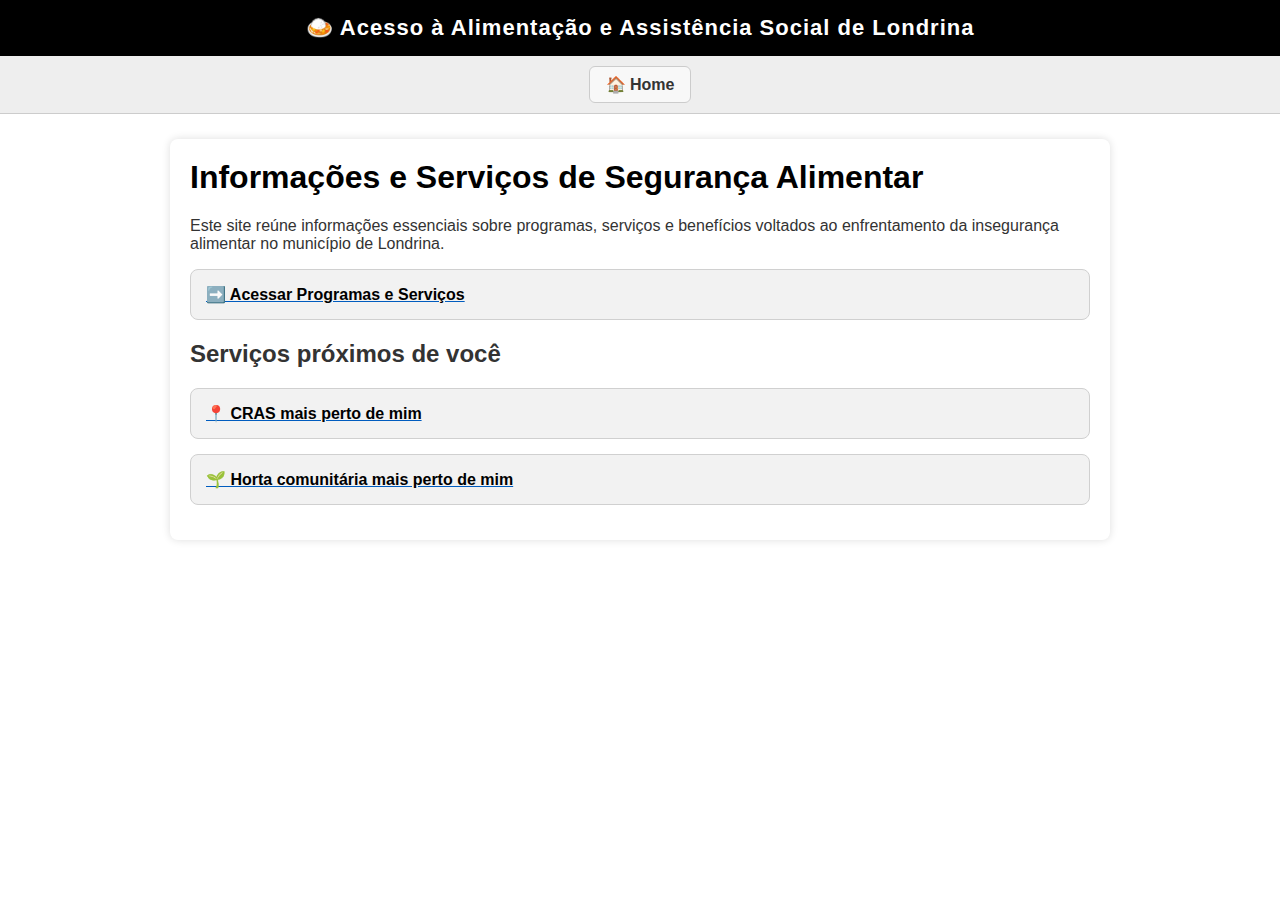
<file: index.html>
<!DOCTYPE html>
<html lang="pt-BR">
<head>
    <meta charset="UTF-8">
    <title>Guia de Assistência Alimentar de Londrina</title>
    <link rel="stylesheet" href="/style.css">
</head>

<body>

    <header>🍛 Acesso à Alimentação e Assistência Social de Londrina</header>

    <nav>
        <a href="/">🏠 Home</a>
    </nav>

    <div class="container">

        <h1>Informações e Serviços de Segurança Alimentar</h1>

        <p>
            Este site reúne informações essenciais sobre programas, serviços e benefícios voltados ao enfrentamento
            da insegurança alimentar no município de Londrina.
        </p>

        <div class="card">
            <a href="/programas"><strong>➡️ Acessar Programas e Serviços</strong></a>
        </div>

        <h2>Serviços próximos de você</h2>

        <div class="card">
            <a href="/pages/crasperto.html"><strong>📍 CRAS mais perto de mim</strong></a>
        </div>

        <div class="card">
            <a href="/pages/hortasperto.html"><strong>🌱 Horta comunitária mais perto de mim</strong></a>
        </div>

    </div>
</body>
</html>
</file>
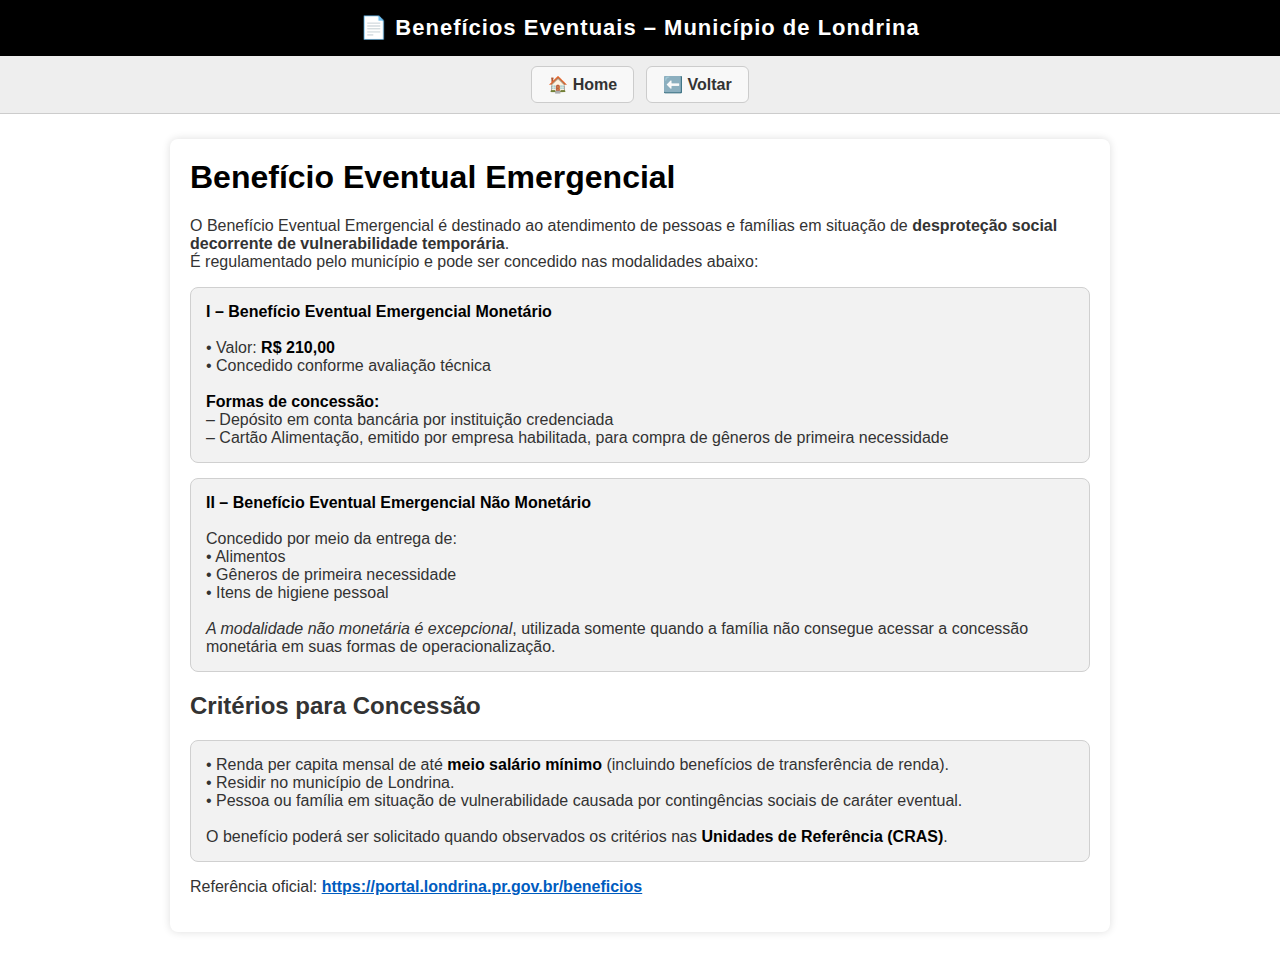
<file: beneficioscras.html>
﻿<!DOCTYPE html>
<html lang="pt-BR">
<head>
    <meta charset="UTF-8">
    <title>Benefícios Eventuais – Londrina</title>
    <link rel="stylesheet" href="/style.css">
</head>

<body>

    <header>📄 Benefícios Eventuais – Município de Londrina</header>

    <nav>
        <a href="/">🏠 Home</a>
        <a href="javascript:history.back()">⬅️ Voltar</a>
    </nav>

    <div class="container">

        <h1>Benefício Eventual Emergencial</h1>

        <p>
            O Benefício Eventual Emergencial é destinado ao atendimento de pessoas e famílias em situação de
            <strong>desproteção social decorrente de vulnerabilidade temporária</strong>.
            <br>
            É regulamentado pelo município e pode ser concedido nas modalidades abaixo:
        </p>

        <!-- ======================== MONETÁRIO ========================= -->

        <div class="card">
            <strong>I – Benefício Eventual Emergencial Monetário</strong><br><br>

            • Valor: <strong>R$ 210,00</strong><br>
            • Concedido conforme avaliação técnica<br><br>

            <strong>Formas de concessão:</strong><br>
            – Depósito em conta bancária por instituição credenciada<br>
            – Cartão Alimentação, emitido por empresa habilitada, para compra de gêneros de primeira necessidade
        </div>

        <!-- ===================== NÃO MONETÁRIO ======================== -->

        <div class="card">
            <strong>II – Benefício Eventual Emergencial Não Monetário</strong><br><br>

            Concedido por meio da entrega de:<br>
            • Alimentos<br>
            • Gêneros de primeira necessidade<br>
            • Itens de higiene pessoal<br><br>

            <em>A modalidade não monetária é excepcional</em>, utilizada somente quando a família não consegue acessar
            a concessão monetária em suas formas de operacionalização.
        </div>

        <!-- ========================== CRITÉRIOS ======================= -->

        <h2>Critérios para Concessão</h2>

        <div class="card">
            • Renda per capita mensal de até <strong>meio salário mínimo</strong> (incluindo benefícios de transferência de renda).<br>
            • Residir no município de Londrina.<br>
            • Pessoa ou família em situação de vulnerabilidade causada por contingências sociais de caráter eventual.<br><br>

            O benefício poderá ser solicitado quando observados os critérios nas <strong>Unidades de Referência (CRAS)</strong>.
        </div>

        <p>
            Referência oficial:
            <a href="https://portal.londrina.pr.gov.br/beneficios" target="_blank">
                https://portal.londrina.pr.gov.br/beneficios
            </a>
        </p>

    </div>
</body>
</html>
</file>
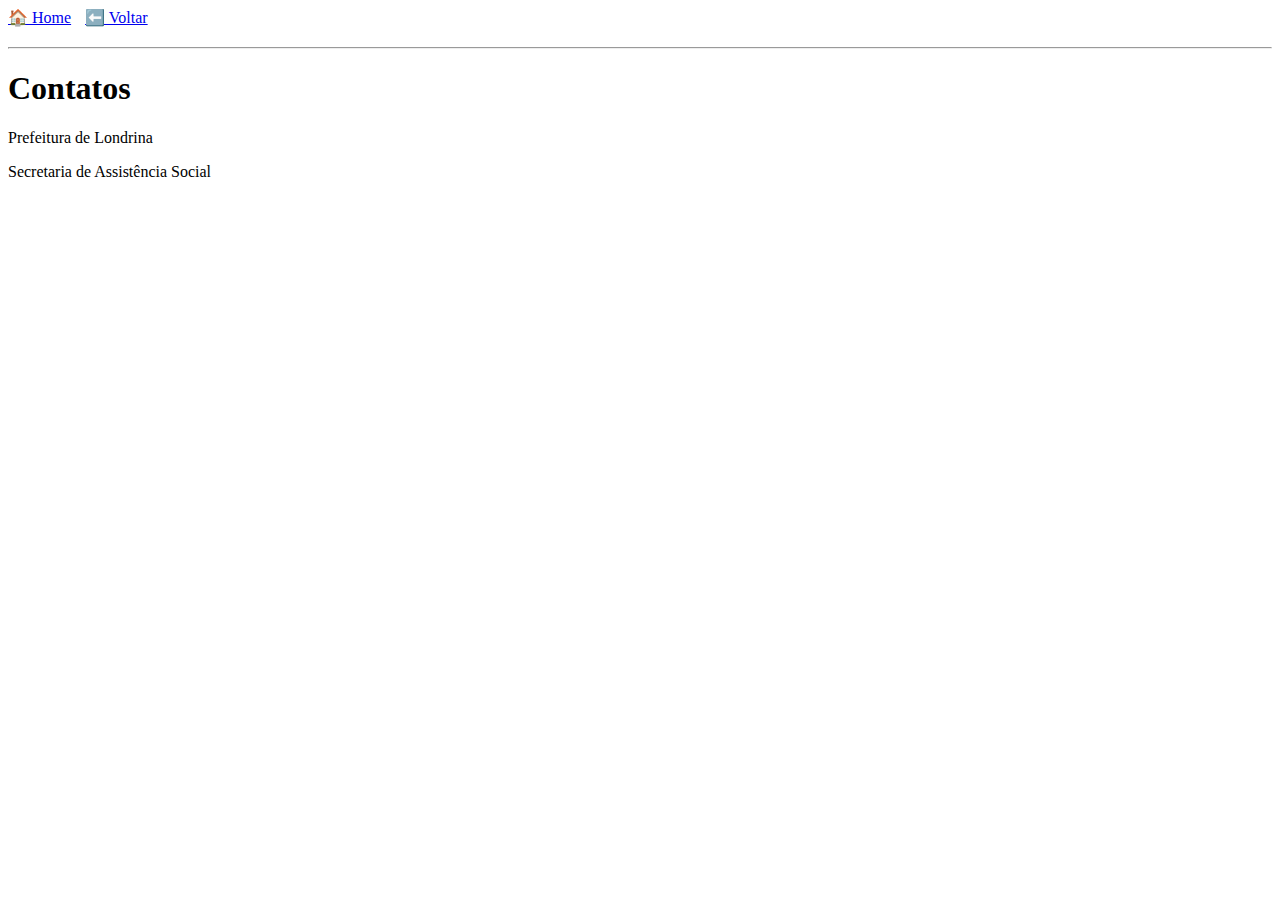
<file: contato.html>
<!DOCTYPE html>
<html>
<head>
    <meta charset="UTF-8">
    <title>Contato</title>
</head>
<body>
<div style="margin-bottom:20px;">
<a href="/" style="margin-right:10px;">🏠 Home</a>
<a href="javascript:history.back()">⬅️ Voltar</a>
</div>
<hr>
<h1>Contatos</h1>
<p>Prefeitura de Londrina</p>
<p>Secretaria de Assistência Social</p>

</body>
</html>
</file>
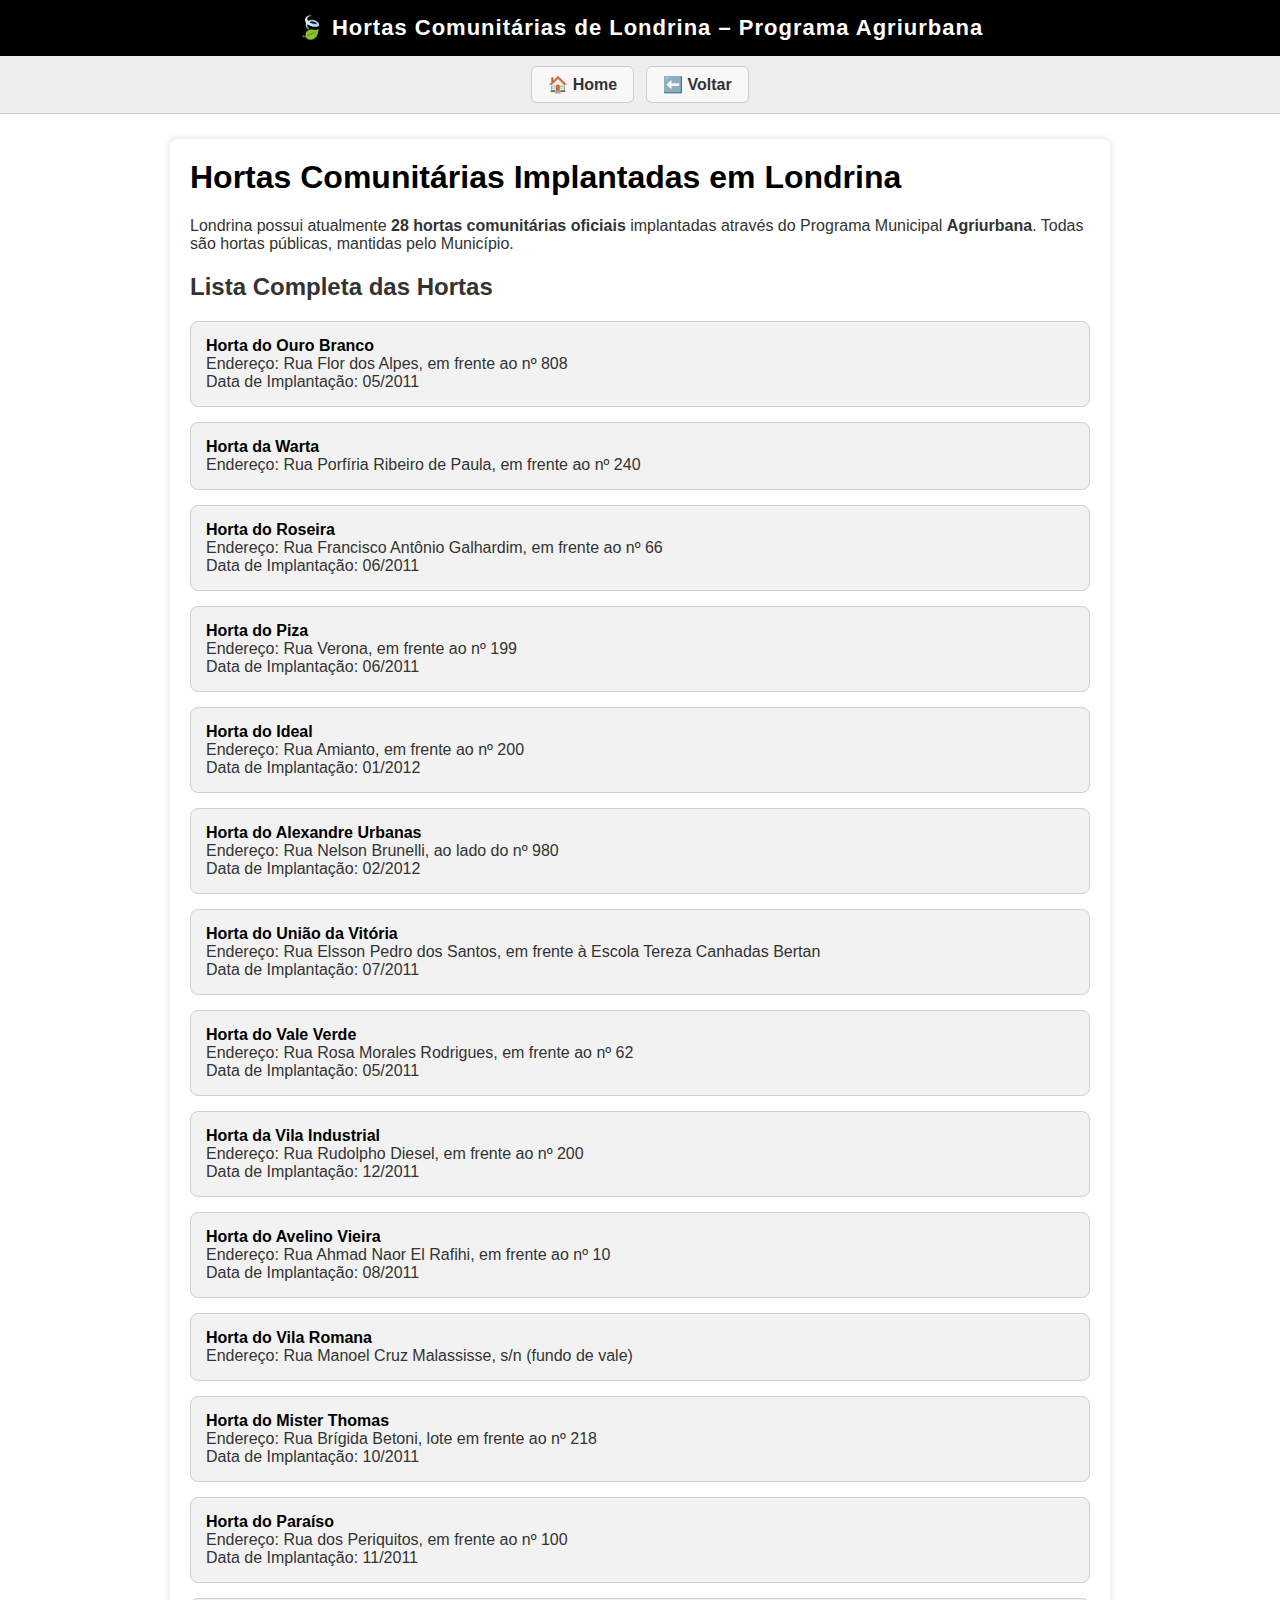
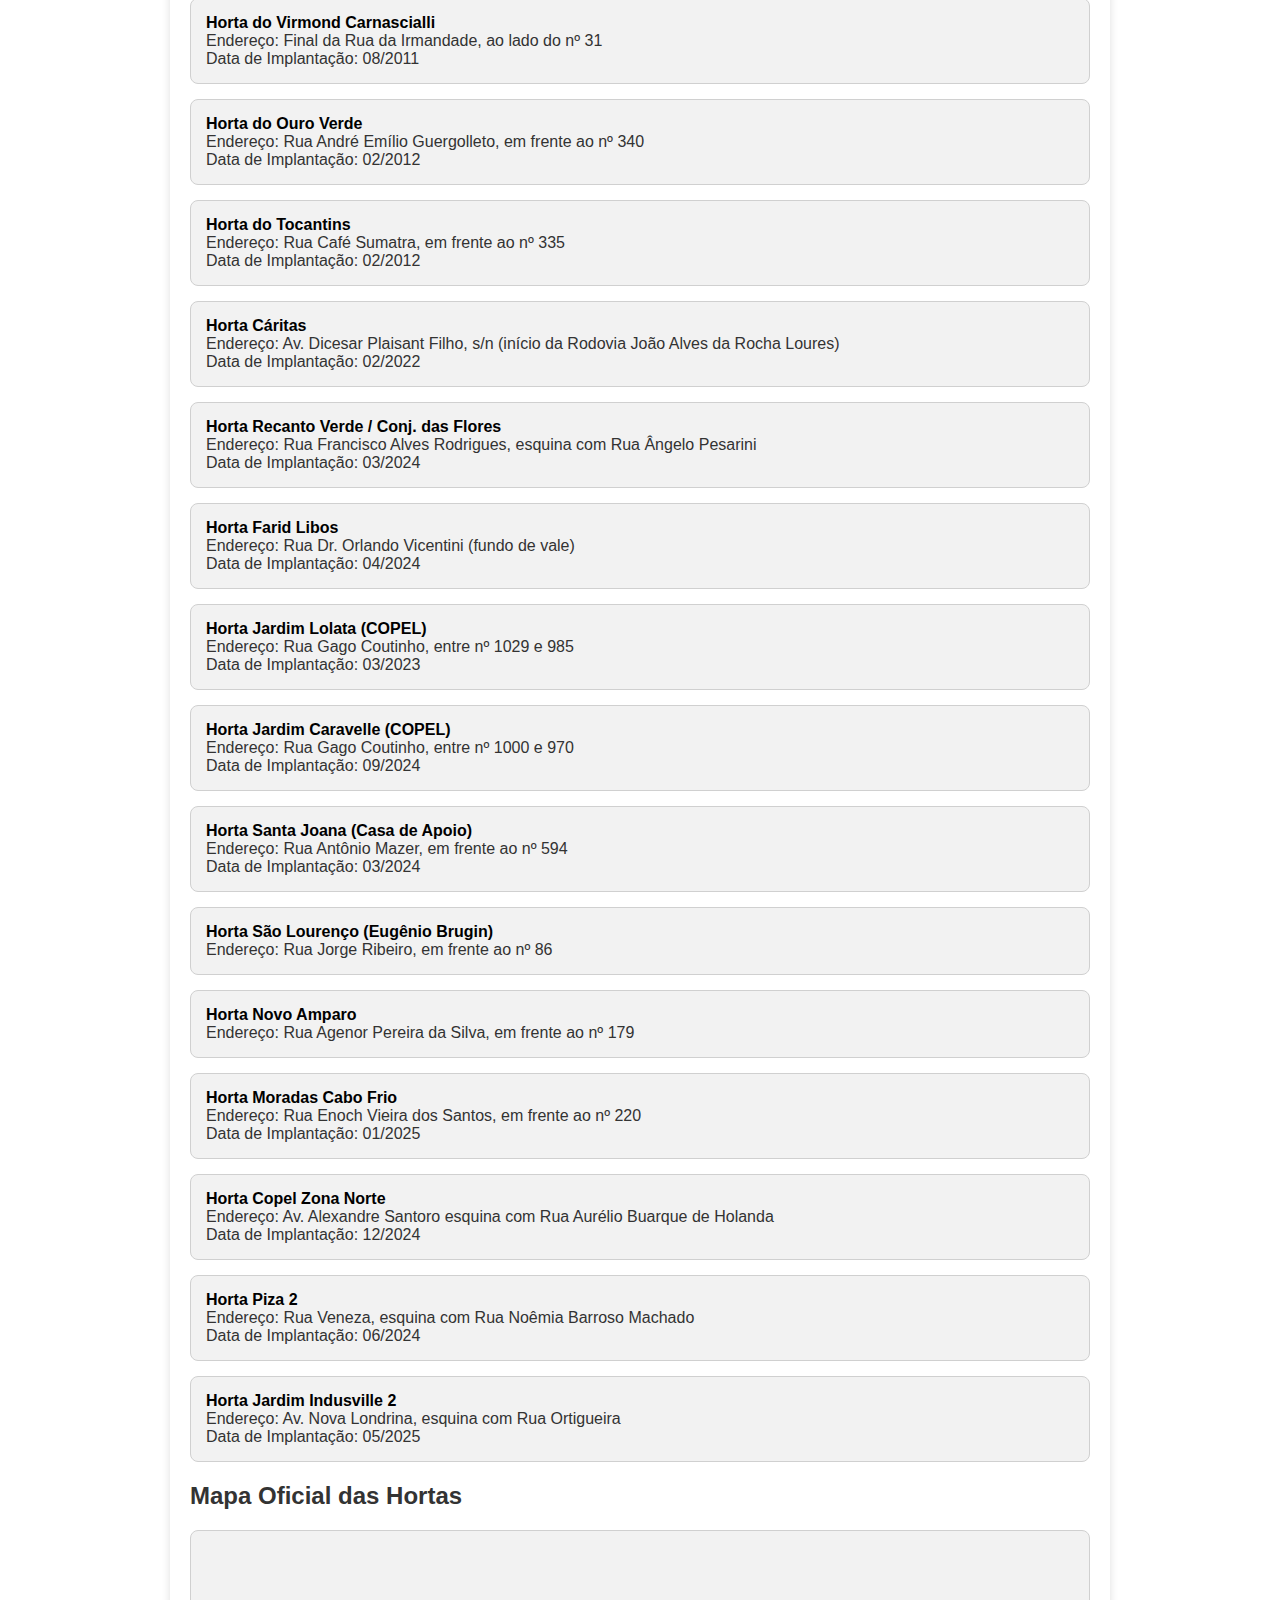
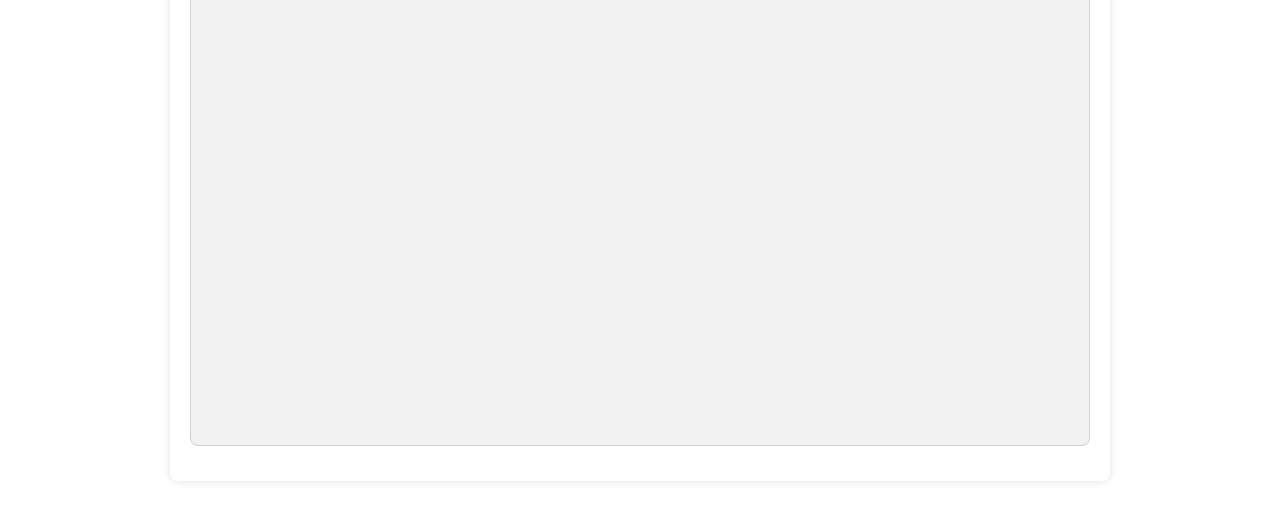
<file: hortas.html>
﻿<!DOCTYPE html>
<html lang="pt-BR">
<head>
<meta charset="UTF-8">
<title>Hortas Comunitárias de Londrina</title>
<link rel="stylesheet" href="/style.css">
</head>

<body>

<header>🍃 Hortas Comunitárias de Londrina – Programa Agriurbana</header>

<nav>
    <a href="/">🏠 Home</a>
    <a href="javascript:history.back()">⬅️ Voltar</a>
</nav>

<div class="container">

<h1>Hortas Comunitárias Implantadas em Londrina</h1>

<p>
Londrina possui atualmente <strong>28 hortas comunitárias oficiais</strong> implantadas através do 
Programa Municipal <strong>Agriurbana</strong>. Todas são hortas públicas, mantidas pelo Município.
</p>

<h2>Lista Completa das Hortas</h2>

<!-- ===== LISTA ===== -->

<div class="card"><strong>Horta do Ouro Branco</strong><br>
Endereço: Rua Flor dos Alpes, em frente ao nº 808<br>
Data de Implantação: 05/2011</div>

<div class="card"><strong>Horta da Warta</strong><br>
Endereço: Rua Porfíria Ribeiro de Paula, em frente ao nº 240</div>

<div class="card"><strong>Horta do Roseira</strong><br>
Endereço: Rua Francisco Antônio Galhardim, em frente ao nº 66<br>
Data de Implantação: 06/2011</div>

<div class="card"><strong>Horta do Piza</strong><br>
Endereço: Rua Verona, em frente ao nº 199<br>
Data de Implantação: 06/2011</div>

<div class="card"><strong>Horta do Ideal</strong><br>
Endereço: Rua Amianto, em frente ao nº 200<br>
Data de Implantação: 01/2012</div>

<div class="card"><strong>Horta do Alexandre Urbanas</strong><br>
Endereço: Rua Nelson Brunelli, ao lado do nº 980<br>
Data de Implantação: 02/2012</div>

<div class="card"><strong>Horta do União da Vitória</strong><br>
Endereço: Rua Elsson Pedro dos Santos, em frente à Escola Tereza Canhadas Bertan<br>
Data de Implantação: 07/2011</div>

<div class="card"><strong>Horta do Vale Verde</strong><br>
Endereço: Rua Rosa Morales Rodrigues, em frente ao nº 62<br>
Data de Implantação: 05/2011</div>

<div class="card"><strong>Horta da Vila Industrial</strong><br>
Endereço: Rua Rudolpho Diesel, em frente ao nº 200<br>
Data de Implantação: 12/2011</div>

<div class="card"><strong>Horta do Avelino Vieira</strong><br>
Endereço: Rua Ahmad Naor El Rafihi, em frente ao nº 10<br>
Data de Implantação: 08/2011</div>

<div class="card"><strong>Horta do Vila Romana</strong><br>
Endereço: Rua Manoel Cruz Malassisse, s/n (fundo de vale)</div>

<div class="card"><strong>Horta do Mister Thomas</strong><br>
Endereço: Rua Brígida Betoni, lote em frente ao nº 218<br>
Data de Implantação: 10/2011</div>

<div class="card"><strong>Horta do Paraíso</strong><br>
Endereço: Rua dos Periquitos, em frente ao nº 100<br>
Data de Implantação: 11/2011</div>

<div class="card"><strong>Horta do Virmond Carnascialli</strong><br>
Endereço: Final da Rua da Irmandade, ao lado do nº 31<br>
Data de Implantação: 08/2011</div>

<div class="card"><strong>Horta do Ouro Verde</strong><br>
Endereço: Rua André Emílio Guergolleto, em frente ao nº 340<br>
Data de Implantação: 02/2012</div>

<div class="card"><strong>Horta do Tocantins</strong><br>
Endereço: Rua Café Sumatra, em frente ao nº 335<br>
Data de Implantação: 02/2012</div>

<div class="card"><strong>Horta Cáritas</strong><br>
Endereço: Av. Dicesar Plaisant Filho, s/n (início da Rodovia João Alves da Rocha Loures)<br>
Data de Implantação: 02/2022</div>

<div class="card"><strong>Horta Recanto Verde / Conj. das Flores</strong><br>
Endereço: Rua Francisco Alves Rodrigues, esquina com Rua Ângelo Pesarini<br>
Data de Implantação: 03/2024</div>

<div class="card"><strong>Horta Farid Libos</strong><br>
Endereço: Rua Dr. Orlando Vicentini (fundo de vale)<br>
Data de Implantação: 04/2024</div>

<div class="card"><strong>Horta Jardim Lolata (COPEL)</strong><br>
Endereço: Rua Gago Coutinho, entre nº 1029 e 985<br>
Data de Implantação: 03/2023</div>

<div class="card"><strong>Horta Jardim Caravelle (COPEL)</strong><br>
Endereço: Rua Gago Coutinho, entre nº 1000 e 970<br>
Data de Implantação: 09/2024</div>

<div class="card"><strong>Horta Santa Joana (Casa de Apoio)</strong><br>
Endereço: Rua Antônio Mazer, em frente ao nº 594<br>
Data de Implantação: 03/2024</div>

<div class="card"><strong>Horta São Lourenço (Eugênio Brugin)</strong><br>
Endereço: Rua Jorge Ribeiro, em frente ao nº 86</div>

<div class="card"><strong>Horta Novo Amparo</strong><br>
Endereço: Rua Agenor Pereira da Silva, em frente ao nº 179</div>

<div class="card"><strong>Horta Moradas Cabo Frio</strong><br>
Endereço: Rua Enoch Vieira dos Santos, em frente ao nº 220<br>
Data de Implantação: 01/2025</div>

<div class="card"><strong>Horta Copel Zona Norte</strong><br>
Endereço: Av. Alexandre Santoro esquina com Rua Aurélio Buarque de Holanda<br>
Data de Implantação: 12/2024</div>

<div class="card"><strong>Horta Piza 2</strong><br>
Endereço: Rua Veneza, esquina com Rua Noêmia Barroso Machado<br>
Data de Implantação: 06/2024</div>

<div class="card"><strong>Horta Jardim Indusville 2</strong><br>
Endereço: Av. Nova Londrina, esquina com Rua Ortigueira<br>
Data de Implantação: 05/2025</div>


<h2>Mapa Oficial das Hortas</h2>

<div class="card">
    <iframe src="https://www.google.com/maps/d/embed?mid=1vkh5jj7FM0JgnvWQ3eGZqRNIywE96TA&ehbc=2E312F"
            width="100%" height="480"
            style="border:0; border-radius:8px;">
    </iframe>
</div>

</div>
</body>
</html>
</file>
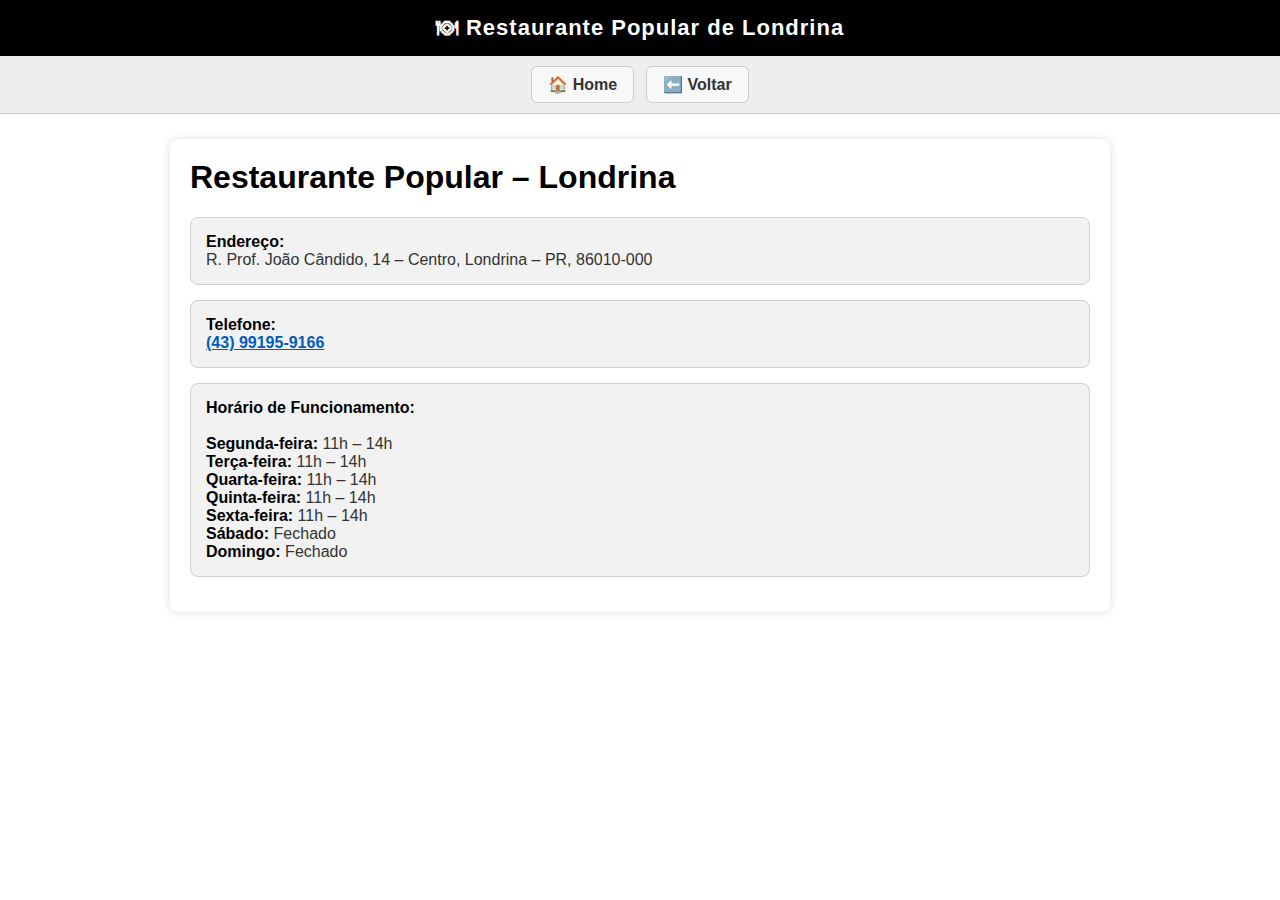
<file: restaurantepopular.html>
﻿<!DOCTYPE html>
<html lang="pt-BR">
<head>
    <meta charset="UTF-8">
    <title>Restaurante Popular de Londrina</title>
    <link rel="stylesheet" href="/style.css">
</head>

<body>

    <header>🍽 Restaurante Popular de Londrina</header>

    <nav>
        <a href="/">🏠 Home</a>
        <a href="javascript:history.back()">⬅️ Voltar</a>
    </nav>

    <div class="container">

        <h1>Restaurante Popular – Londrina</h1>

        <div class="card">
            <strong>Endereço:</strong><br>
            R. Prof. João Cândido, 14 – Centro, Londrina – PR, 86010-000
        </div>

        <div class="card">
            <strong>Telefone:</strong><br>
            <a href="tel:43991959166">(43) 99195-9166</a>
        </div>

        <div class="card">
            <strong>Horário de Funcionamento:</strong><br><br>

            <strong>Segunda-feira:</strong> 11h – 14h<br>
            <strong>Terça-feira:</strong> 11h – 14h<br>
            <strong>Quarta-feira:</strong> 11h – 14h<br>
            <strong>Quinta-feira:</strong> 11h – 14h<br>
            <strong>Sexta-feira:</strong> 11h – 14h<br>
            <strong>Sábado:</strong> Fechado<br>
            <strong>Domingo:</strong> Fechado
        </div>

    </div>
</body>
</html>
</file>
<file: style.css>
﻿/* ======= TEMA PRETO/CINZA COM FUNDO BRANCO ======= */

body {
    font-family: Arial, Helvetica, sans-serif;
    margin: 0;
    padding: 0;
    background: #ffffff; /* FUNDO BRANCO */
    color: #333; /* texto cinza escuro */
}

header {
    background: #000;
    color: #fff;
    padding: 15px;
    text-align: center;
    font-size: 22px;
    font-weight: bold;
    letter-spacing: 1px;
}

nav {
    background: #eeeeee;
    padding: 10px;
    display: flex;
    gap: 12px;
    justify-content: center;
    border-bottom: 1px solid #ccc;
}

    nav a {
        text-decoration: none;
        background: #f8f8f8;
        padding: 8px 16px;
        border-radius: 6px;
        border: 1px solid #ccc;
        color: #333;
        font-weight: bold;
        transition: 0.2s;
    }

        nav a:hover {
            background: #ddd;
        }

.container {
    max-width: 900px;
    margin: 25px auto;
    padding: 20px;
    background: #ffffff;
    border-radius: 8px;
    box-shadow: 0 0 8px #0002;
}

.card {
    background: #f2f2f2;
    border: 1px solid #d0d0d0;
    padding: 15px;
    margin-bottom: 15px;
    border-radius: 8px;
}

    .card strong {
        color: #000;
    }

h1 {
    margin-top: 0;
    color: #000;
}

h2 {
    color: #333;
}

a {
    color: #005cbf;
    font-weight: bold;
}

    a:hover {
        color: #003f8c;
    }
</file>
